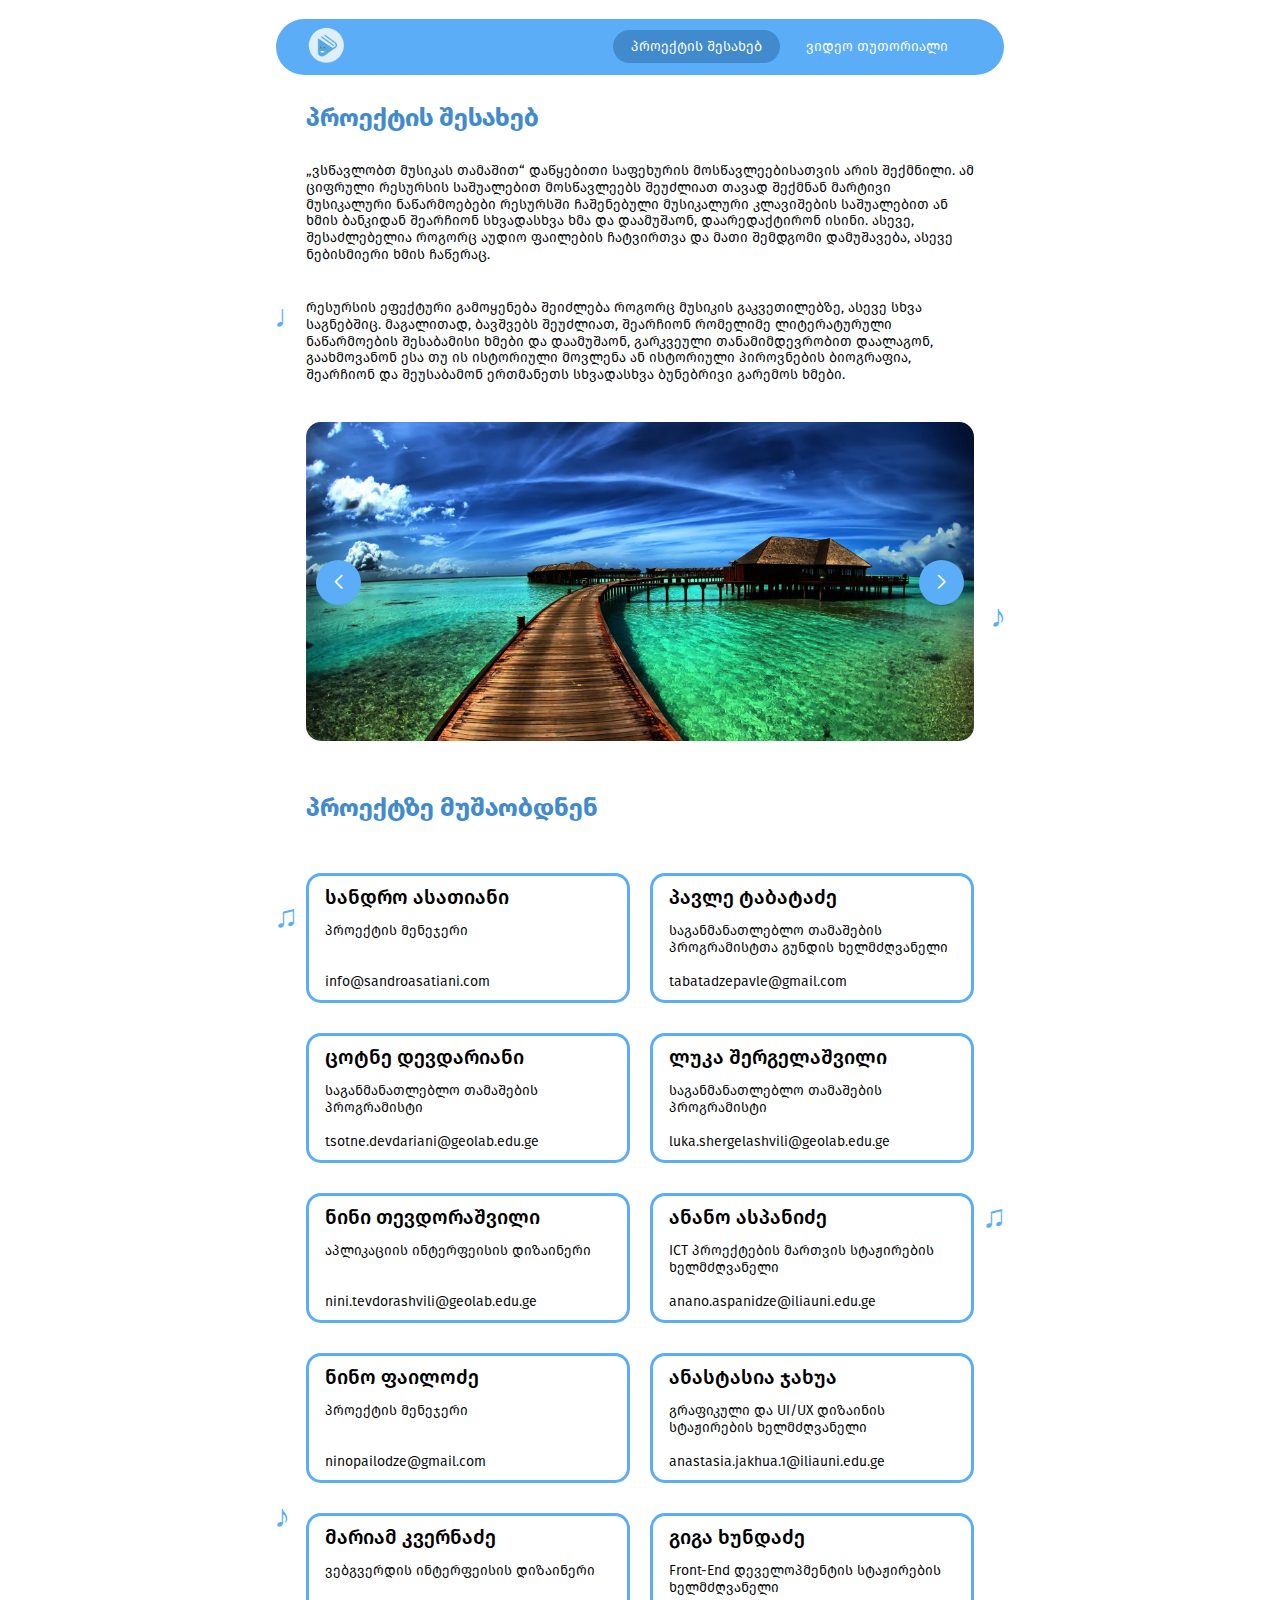
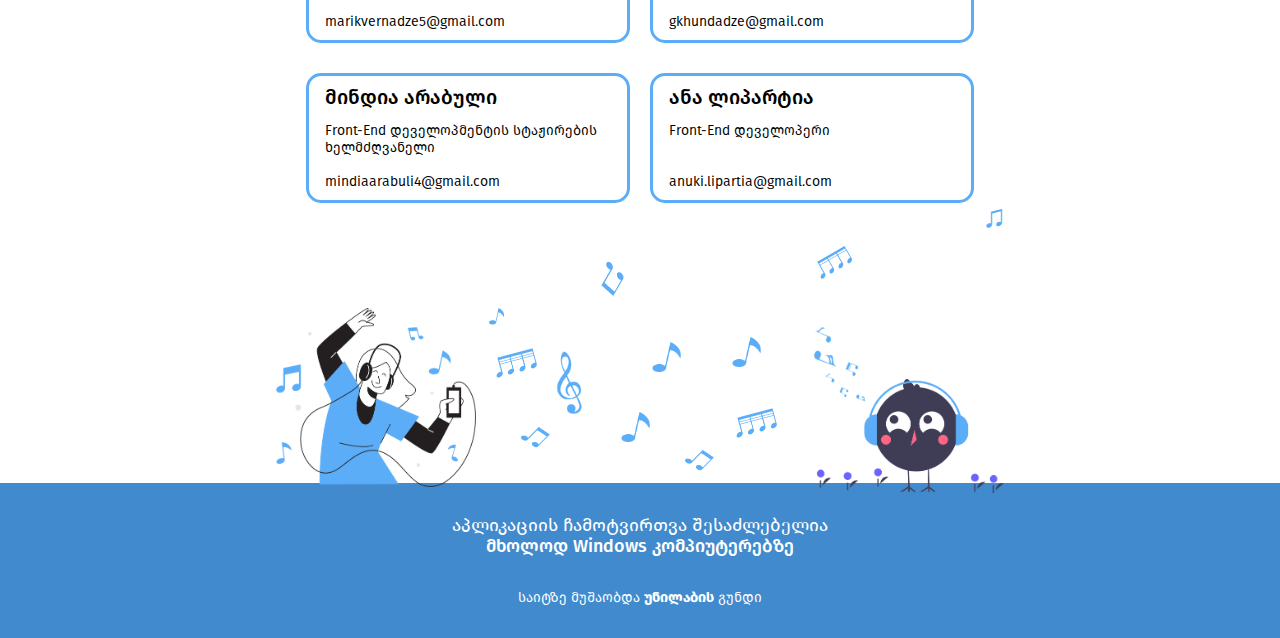
<file: index.html>
<!DOCTYPE html>
<html lang="en">
  <head>
    <meta charset="UTF-8" />
    <meta name="viewport" content="width=device-width, initial-scale=1.0" />
    <title>ვსწავლობთ მუსიკას თამაშით</title>

    <!-- Google Meta Tags -->
    <meta
      name="description"
      content="ამ ციფრული რესურსის საშუალებით მოსწავლეებს შეუძლიათ თავად შექმნან მარტივი მუსიკალური ნაწარმოებები რესურსში ჩაშენებული მუსიკალური კლავიშების საშუალებით."
    />
    <meta
      name="keywords"
      content="ვსწავლობთ მუსიკას თამაშით, მუსიკის გაკვეთილები, მუსიკის გაკვეთილები ბავშვებისთვის, მუსიკის შექმნა კლავიშებით, მუსიკალური კლავიშები, ვსწავლობთ დაკვრას თამაშით, მუსიკალური ნაწარმოების შექმნა, ციფრული რესურსი მუსიკის შესაქმნელად"
    />
    <meta name="author" content="სანდრო ასათიანი" />

    <!-- Facebook Meta Tags -->
    <meta property="og:title" content="ვსწავლობთ მუსიკას თამაშით" />
    <meta
      property="og:description"
      content="ამ ციფრული რესურსის საშუალებით მოსწავლეებს შეუძლიათ თავად შექმნან მარტივი მუსიკალური ნაწარმოებები რესურსში ჩაშენებული მუსიკალური კლავიშების საშუალებით."
    />
    <meta property="og:image" content="./assets/logo.png" />
    <meta property="og:url" content="https://mind1a.github.io/playMusic/" />
    <meta property="og:type" content="website" />

    <!-- Tab Icon -->
    <link rel="apple-touch-icon" sizes="180x180" href="./assets/logo.png" />
    <link rel="icon" type="image/png" sizes="32x32" href="./assets/logo.png" />
    <link rel="icon" type="image/png" sizes="16x16" href="./assets/logo.png" />

    <link
      rel="stylesheet"
      href="https://cdn.jsdelivr.net/npm/swiper@10/swiper-bundle.min.css"
    />
    <link rel="stylesheet" href="./css/global.css" />
  </head>
  <body>
    <header>
      <div class="menu">
        <a href="./index.html" class="logo"
          ><img src="./assets/logo.png" alt="logo"
        /></a>
        <ul class="menu-links">
          <li>
            <a href="./index.html" class="menu-link about-page-btn active"
              >პროექტის შესახებ</a
            >
          </li>
          <li>
            <a class="menu-link tutorial-page-btn">ვიდეო თუთორიალი</a>
          </li>
        </ul>
        <div class="burger-menu-container">
          <div class="burger-btn">
            <img src="./assets/burger-menu-icon.png" alt="Burger Menu" />
          </div>
          <div class="burger-menu">
            <div class="burger-close">
              <img src="./assets/close-icon.png" alt="Close Menu" />
            </div>
            <ul class="burger-links">
              <li>
                <a class="active about-page-btn" href="./index.html"
                  >პროექტის შესახებ</a
                >
              </li>
              <li><a class="tutorial-page-btn">ვიდეო თუთორიალი</a></li>
            </ul>
          </div>
          <div class="overlay"></div>
        </div>
      </div>
    </header>
    <div class="main">
      <ul class="music-notes"></ul>
      <section class="about-project-title">
        <div class="text-container">
          <h2 class="text-container-heading">პროექტის შესახებ</h2>
          <div class="text-container-paragraphs">
            <p class="text-container-paragraph">
              „ვსწავლობთ მუსიკას თამაშით“ დაწყებითი საფეხურის მოსწავლეებისათვის
              არის შექმნილი. ამ ციფრული რესურსის საშუალებით მოსწავლეებს შეუძლიათ
              თავად შექმნან მარტივი მუსიკალური ნაწარმოებები რესურსში ჩაშენებული
              მუსიკალური კლავიშების საშუალებით ან ხმის ბანკიდან შეარჩიონ
              სხვადასხვა ხმა და დაამუშაონ, დაარედაქტირონ ისინი. ასევე,
              შესაძლებელია როგორც აუდიო ფაილების ჩატვირთვა და მათი შემდგომი
              დამუშავება, ასევე ნებისმიერი ხმის ჩაწერაც.
            </p>
            <p class="text-container-paragraph">
              რესურსის ეფექტური გამოყენება შეიძლება როგორც მუსიკის გაკვეთილებზე,
              ასევე სხვა საგნებშიც. მაგალითად, ბავშვებს შეუძლიათ, შეარჩიონ
              რომელიმე ლიტერატურული ნაწარმოების შესაბამისი ხმები და დაამუშაონ,
              გარკვეული თანამიმდევრობით დაალაგონ, გაახმოვანონ ესა თუ ის
              ისტორიული მოვლენა ან ისტორიული პიროვნების ბიოგრაფია, შეარჩიონ და
              შეუსაბამონ ერთმანეთს სხვადასხვა ბუნებრივი გარემოს ხმები.
            </p>
          </div>
        </div>
      </section>
      <section class="about-project-slider">
        <div class="swiper slider">
          <div class="swiper-wrapper"></div>
          <div class="swiper-button-next"></div>
          <div class="swiper-button-prev"></div>
        </div>
      </section>
      <section class="project-team">
        <h2>პროექტზე მუშაობდნენ</h2>
        <div class="project-team-wrapper"></div>
      </section>
      <div class="video-container hide">
        <h2 class="tutotial-heading">ვიდეო თუთორიალი</h2>
        <video class="video" width="1620" height="630" controls>
          <source src="./assets/video-tutorial.mp4" type="video/mp4" />
          Your browser does not support the video tag.
        </video>
      </div>
    </div>
    <div class="video-notes">
      <img class="note" src="./assets/footer/note-3-tab.png" alt="note" />
      <img class="note" src="./assets/footer/note-1-tab.png" alt="note" />
      <img class="note" src="./assets/footer/note-1-tab.png" alt="note" />
      <img class="note" src="./assets/footer/note-key.png" alt="note" />
    </div>
    <footer>
      <div class="footer-images">
        <img src="./assets/footer/girl.png" alt="girl" />
        <div class="notes">
          <img class="note" src="./assets/footer/note-3.png" alt="note" />
          <img class="note" src="./assets/footer/note-1.png" alt="note" />
          <img class="note" src="./assets/footer/note-2.png" alt="note" />
          <img class="note" src="./assets/footer/note-1.png" alt="note" />
          <img class="note" src="./assets/footer/note-3.png" alt="note" />
          <img
            class="note key"
            src="./assets/footer/note-key.png"
            alt="note"
          /><img
            class="note hide"
            src="./assets/footer/note-2.png"
            alt="note"
          />
          <img class="note hide" src="./assets/footer/note-1.png" alt="note" />
          <img
            class="note hide tab"
            src="./assets/footer/note-1-tab.png"
            alt="note"
          />
          <img
            class="note hide tab"
            src="./assets/footer/note-2-tab.png"
            alt="note"
          />
          <img
            class="note hide tab"
            src="./assets/footer/note-3-tab.png"
            alt="note"
          />
        </div>
        <img src="./assets/footer/bird.png" alt="bird" />
      </div>
      <div class="download">
        <div class="windows">
          <h3>ჩამოტვირთე აპლიკაცია</h3>
          <div class="download-btns">
            <a href="#"
              ><button class="download-btn">ჩამოტვირთე (64 bit)</button></a
            >
            <a href="#"
              ><button class="download-btn">ჩამოტვირთე (32 bit)</button></a
            >
          </div>
        </div>
        <p>
          საიტზე მუშაობდა
          <a href="https://unilab.iliauni.edu.ge/" target="_blank">უნილაბის</a>
          გუნდი
        </p>
      </div>
    </footer>
    <script src="./js/app.js"></script>
    <script src="https://cdn.jsdelivr.net/npm/swiper@10/swiper-bundle.min.js"></script>
    <script type="module" src="./js/slider.js"></script>
    <script type="module" src="./js/teamCards.js"></script>
    <script src="./js/notes.js"></script>
  </body>
</html>
</file>
<file: css/global.css>
/* http://meyerweb.com/eric/tools/css/reset/ 
   v2.0 | 20110126
   License: none (public domain)
*/
*,
*::before,
*::after {
  margin: 0;
  padding: 0;
  box-sizing: border-box;
}

html,
body,
div,
span,
applet,
object,
iframe,
h1,
h2,
h3,
h4,
h5,
h6,
p,
blockquote,
pre,
a,
abbr,
acronym,
address,
big,
cite,
code,
del,
dfn,
em,
img,
ins,
kbd,
q,
s,
samp,
small,
strike,
strong,
sub,
sup,
tt,
var,
b,
u,
i,
center,
dl,
dt,
dd,
ol,
ul,
li,
fieldset,
form,
label,
legend,
table,
caption,
tbody,
tfoot,
thead,
tr,
th,
td,
article,
aside,
canvas,
details,
embed,
figure,
figcaption,
footer,
header,
hgroup,
menu,
nav,
output,
ruby,
section,
summary,
time,
mark,
audio,
video {
  margin: 0;
  padding: 0;
  border: 0;
  font-size: 100%;
  font: inherit;
  vertical-align: baseline;
  text-decoration: none;
}

/* HTML5 display-role reset for older browsers */
article,
aside,
details,
figcaption,
figure,
footer,
header,
hgroup,
menu,
nav,
section {
  display: block;
}

body {
  line-height: 1;
}

ol,
ul {
  list-style: none;
}

blockquote,
q {
  quotes: none;
}

blockquote:before,
blockquote:after,
q:before,
q:after {
  content: "";
  content: none;
}

table {
  border-collapse: collapse;
  border-spacing: 0;
}

@font-face {
  font-family: "FiraGO";
  src: url("../fonts/FiraGO-Book.ttf") format("truetype");
  font-weight: 300;
  font-style: normal;
}
@font-face {
  font-family: "FiraGO";
  src: url("../fonts/FiraGO-Regular.ttf") format("truetype");
  font-weight: 350;
  font-style: normal;
}
@font-face {
  font-family: "FiraGO";
  src: url("../fonts/FiraGO-Book.ttf") format("truetype");
  font-weight: 400;
  font-style: normal;
}
@font-face {
  font-family: "FiraGO";
  src: url("../fonts/FiraGO-Medium.ttf") format("truetype");
  font-weight: 500;
  font-style: normal;
}
@font-face {
  font-family: "FiraGO";
  src: url("../fonts/FiraGO-Bold.ttf") format("truetype");
  font-weight: 700;
  font-style: normal;
}
body {
  display: flex;
  justify-content: space-between;
  align-items: center;
  flex-direction: column;
  min-height: 100vh;
}
body .main {
  display: flex;
  justify-content: center;
  align-items: center;
  flex-direction: column;
}
body .main section {
  width: 101.25rem;
}
body .main h2 {
  font-size: 2.813rem;
  font-family: FiraGO;
  font-weight: 700;
  line-height: 3.375rem;
  letter-spacing: 0em;
  text-align: left;
  color: rgb(65, 138, 205);
}
body .main .hide {
  display: none;
}
body .main .music-notes {
  display: flex;
  justify-content: center;
  align-items: center;
  flex-direction: column;
  list-style: none;
  padding: 0;
  margin: 0;
  position: absolute;
  top: 0;
  bottom: 0;
  width: 100%;
  max-width: 114.375rem;
  height: -moz-fit-content;
  height: fit-content;
  z-index: -10;
}
body .main .music-notes .note {
  position: absolute;
  font-size: 5rem;
  color: rgb(91, 173, 248);
  animation: noteMove 1s ease-in-out infinite;
}

@media (max-width: 120rem) {
  body .main section {
    width: 61.875rem;
  }
  body .main h2 {
    font-size: 2.1875rem;
    line-height: 2.62rem;
  }
  body .main .music-notes {
    max-width: 74.375rem;
  }
  body .main .music-notes .note {
    font-size: 4rem;
  }
}
@media (max-width: 80rem) {
  body .main section {
    width: 41.75rem;
  }
  body .main h2 {
    font-size: 1.5625rem;
    line-height: 1.875rem;
  }
  body .main .music-notes {
    max-width: 47rem;
  }
  body .main .music-notes .note {
    font-size: 2rem;
  }
}
@media (max-width: 48rem) {
  body .main section {
    width: 16.875rem;
  }
  body .main h2 {
    font-size: 1rem;
    line-height: 1.2rem;
  }
  body .main .music-notes {
    display: none;
  }
}
header .menu {
  display: flex;
  justify-content: space-between;
  align-items: center;
  background-color: rgb(91, 173, 248);
  width: 114.375rem;
  height: 7.813rem;
  margin: 1.875rem 2.75rem;
  border-radius: 6.25rem;
  padding: 0.625rem 6.313rem;
}
header .menu .burger-menu-container {
  display: none;
}
header .menu ul {
  display: flex;
  justify-content: center;
  align-items: center;
}
header .menu ul li {
  list-style: none;
  margin-right: 2.813rem;
}
header .menu ul li .menu-link {
  width: 18.813rem;
  height: 3.75rem;
  padding: 0.938rem 2.188rem;
  border-radius: 1.25rem;
  gap: 0.625rem;
  color: rgb(255, 255, 255);
  font-family: firaGO;
  font-weight: 500;
  font-size: 1.563rem;
  line-height: 1.875rem;
  text-align: center;
  transition: all 0.3s ease-out;
  cursor: pointer;
}
header .menu ul li .menu-link:hover, header .menu ul li .menu-link.active {
  background-color: rgb(65, 138, 205);
}

@media (max-width: 120rem) {
  header .menu {
    margin: 1rem 2.75rem;
    width: 74.375rem;
    height: 6.25rem;
  }
  header .menu .logo img {
    width: 5.375rem;
    height: 5.5rem;
  }
  header .menu ul li .menu-link {
    width: 13.0625rem;
    height: 3rem;
    font-size: 0.9375rem;
    line-height: 1.125rem;
  }
}
@media (max-width: 80rem) {
  header .menu {
    width: 45.5rem;
    height: 3.5rem;
    margin: 1.1875rem 0;
    padding: 0.5rem 1.875rem;
  }
  header .menu .logo img {
    width: 2.5rem;
    height: 2.56rem;
  }
  header .menu ul li {
    margin-right: 0.5rem;
  }
  header .menu ul li .menu-link {
    width: 10.3125rem;
    height: 1.9375rem;
    padding: 0.5rem 1.125rem;
    font-weight: 400;
    font-size: 0.875rem;
    line-height: 1.05rem;
  }
}
@media (max-width: 48rem) {
  header .menu {
    width: 18.75rem;
    height: 1.8125rem;
    margin: 0.8125rem 0;
    padding: 0.3125rem 0.875rem;
  }
  header .menu .burger-menu-container {
    display: block;
  }
  header .menu .burger-menu-container .burger-btn:hover {
    cursor: pointer;
  }
  header .menu .burger-menu-container .burger-menu {
    display: flex;
    justify-content: center;
    align-items: center;
    display: none;
    flex-direction: column;
    position: relative;
    top: 5rem;
    right: -0.1rem;
    width: 16.5625rem;
    height: 12.8125rem;
    background-color: rgb(65, 138, 205);
    color: rgb(255, 255, 255);
    border-radius: 6px 15px 6px 6px;
    z-index: 1000;
    animation: showBurgerMenu 0.5s;
  }
  header .menu .burger-menu-container .burger-menu .burger-close {
    position: absolute;
    top: 1.25rem;
    right: 1.25rem;
    cursor: pointer;
  }
  header .menu .burger-menu-container .burger-menu .burger-links {
    display: flex;
    justify-content: center;
    align-items: center;
    flex-direction: column;
    gap: 1.06rem;
  }
  header .menu .burger-menu-container .burger-menu .burger-links li a {
    display: flex;
    justify-content: center;
    align-items: center;
    width: 12.3125rem;
    height: 2.5rem;
    text-align: center;
    color: rgb(255, 255, 255);
    border-radius: 0.375rem;
    background-color: transparent;
    color: inherit;
    font: FiraGo;
    font-weight: 500;
    font-size: 1rem;
    line-height: 1.2rem;
    cursor: pointer;
    transition: all 0.3s ease-out;
  }
  header .menu .burger-menu-container .burger-menu .burger-links li a.active {
    background-color: rgb(255, 255, 255);
    color: rgb(65, 138, 205);
  }
  header .menu .burger-menu-container .burger-menu .burger-links li a:hover {
    background-color: rgb(86, 168, 221);
    color: rgb(255, 255, 255);
  }
  header .menu .burger-menu-container .overlay {
    position: fixed;
    top: 0;
    left: 0;
    width: 100%;
    height: 100%;
    background-color: rgba(0, 0, 0, 0.5);
    z-index: 999;
    display: none;
  }
  header .menu .logo img {
    width: 1.25rem;
    height: 1.28rem;
  }
  header .menu ul.menu-links {
    display: none;
  }
}
.about-project-title {
  margin: 2.688rem 3.063rem;
}
.about-project-title .text-container .text-container-paragraphs {
  display: flex;
  justify-content: center;
  align-items: center;
  margin-top: 2.563rem;
  gap: 3.938rem;
}
.about-project-title .text-container .text-container-paragraphs .text-container-paragraph {
  width: 48.938rem;
  height: 14.688rem;
  font-family: FiraGO;
  font-size: 1.563rem;
  font-weight: 300;
  line-height: 1.875rem;
  letter-spacing: 0em;
  text-align: left;
  color: rgb(0, 0, 0);
}
.about-project-title .text-container .text-container-paragraphs .text-container-paragraph:nth-child(2) {
  width: 48.375rem;
}

.slider.swiper {
  width: 100%;
  height: 47.25rem;
  border-radius: 1.875rem;
  margin-bottom: 4.563rem;
}
.slider.swiper .swiper-slide {
  display: flex;
  justify-content: center;
  align-items: center;
  text-align: center;
  background: rgb(255, 255, 255);
}
.slider.swiper .swiper-slide img {
  display: block;
  width: 100%;
  -o-object-fit: cover;
     object-fit: cover;
}
.slider.swiper .swiper-button-prev,
.slider.swiper .swiper-button-next {
  width: 5.625rem;
  height: 5.625rem;
  background-color: rgb(91, 173, 248);
  border-radius: 6.25rem;
  transition: all 0.3s ease-out;
  font-weight: 700;
}
.slider.swiper .swiper-button-prev::after,
.slider.swiper .swiper-button-next::after {
  position: absolute;
  font-size: 2.25rem;
  color: rgb(255, 255, 255);
}
.slider.swiper .swiper-button-prev.swiper-button-prev::after,
.slider.swiper .swiper-button-next.swiper-button-prev::after {
  left: 2.031rem;
}
.slider.swiper .swiper-button-prev.swiper-button-next::after,
.slider.swiper .swiper-button-next.swiper-button-next::after {
  right: 2.031rem;
}
.slider.swiper .swiper-button-prev:hover,
.slider.swiper .swiper-button-next:hover {
  background-color: rgb(65, 138, 205);
}

.project-team {
  margin-bottom: 4.188rem;
}
.project-team h2 {
  margin-bottom: 2.75rem;
}
.project-team .project-team-wrapper {
  width: 61.198rem;
  display: grid;
  grid-template-columns: repeat(3, 1fr);
  -moz-column-gap: 4.375rem;
       column-gap: 4.375rem;
  row-gap: 3.5rem;
}
.project-team .project-team-wrapper .card {
  display: flex;
  justify-content: space-between;
  align-items: left;
  flex-direction: column;
  width: 30.813rem;
  height: 11.875rem;
  border: 0.25rem solid rgb(91, 173, 248);
  border-radius: 0.938rem;
  padding: 1.438rem 1.75rem;
  font-family: FiraGO;
  color: rgb(0, 0, 0);
}
.project-team .project-team-wrapper .card:hover {
  cursor: pointer;
}
.project-team .project-team-wrapper .card .card-header h3 {
  font-size: 1.875rem;
  line-height: 2.25rem;
  font-weight: 500;
  margin-bottom: 0.5rem;
}
.project-team .project-team-wrapper .card .card-header p {
  font-size: 1.25rem;
  line-height: 1.5rem;
  font-weight: 350;
}
.project-team .project-team-wrapper .card .email {
  font-size: 1.25rem;
  line-height: 1.5rem;
  font-weight: 300;
}

@media (max-width: 120rem) {
  .about-project-title {
    margin: 2.125rem 3.063rem;
  }
  .about-project-title .text-container .text-container-paragraphs {
    margin-top: 1.25rem;
    gap: 2.938rem;
  }
  .about-project-title .text-container .text-container-paragraphs .text-container-paragraph {
    width: 29.375rem;
    height: 9rem;
    font-size: 0.9375rem;
    line-height: 1.125rem;
  }
  .about-project-title .text-container .text-container-paragraphs .text-container-paragraph:nth-child(2) {
    width: 29.375rem;
  }
  .slider.swiper {
    height: 28.5625rem;
    margin-bottom: 3.44rem;
  }
  .slider.swiper .swiper-button-prev,
  .slider.swiper .swiper-button-next {
    width: 2.8125rem;
    height: 2.8125rem;
  }
  .slider.swiper .swiper-button-prev::after,
  .slider.swiper .swiper-button-next::after {
    font-size: 0.875rem;
  }
  .slider.swiper .swiper-button-prev.swiper-button-prev::after, .slider.swiper .swiper-button-prev.swiper-button-next::after,
  .slider.swiper .swiper-button-next.swiper-button-prev::after,
  .slider.swiper .swiper-button-next.swiper-button-next::after {
    left: auto;
    right: auto;
  }
  .project-team {
    margin-bottom: 3.35rem;
  }
  .project-team h2 {
    margin-bottom: 1.875rem;
  }
  .project-team .project-team-wrapper {
    grid-template-columns: repeat(2, 1fr);
    -moz-column-gap: 3.2rem;
         column-gap: 3.2rem;
    row-gap: 1.563rem;
  }
  .project-team .project-team-wrapper .card {
    flex-direction: column;
    width: 29.3125rem;
    height: 8.3125rem;
    border: 0.125rem solid rgb(91, 173, 248);
    border-radius: 0.938rem;
    padding: 0.9rem 1.1rem;
    font-family: FiraGO;
    color: rgb(0, 0, 0);
  }
  .project-team .project-team-wrapper .card .card-header h3 {
    font-size: 1.4375rem;
    line-height: 1.725rem;
    margin-bottom: 0.75rem;
  }
  .project-team .project-team-wrapper .card .card-header p {
    font-size: 0.9375rem;
    line-height: 1.125rem;
  }
  .project-team .project-team-wrapper .card .email {
    font-size: 0.9375rem;
    line-height: 1.125rem;
  }
}
@media (max-width: 80rem) {
  .about-project-title {
    margin: 0.5625rem 3.063rem;
  }
  .about-project-title .text-container .text-container-paragraphs {
    flex-direction: column;
    justify-content: space-between;
    height: 13.8125rem;
    margin-top: 1.875rem;
    gap: 0;
  }
  .about-project-title .text-container .text-container-paragraphs .text-container-paragraph {
    width: 100%;
    height: auto;
    font-size: 0.875rem;
    line-height: 1.05rem;
  }
  .about-project-title .text-container .text-container-paragraphs .text-container-paragraph:nth-child(2) {
    width: 100%;
    margin-top: 0;
  }
  .slider.swiper {
    height: 19.9494rem;
    margin-top: 1.8125rem;
    margin-bottom: 3.25rem;
    border-radius: 0.9375rem;
  }
  .project-team h2 {
    margin-bottom: 3.125rem;
  }
  .project-team .project-team-wrapper {
    width: 41.75rem;
    -moz-column-gap: 1.25rem;
         column-gap: 1.25rem;
    row-gap: 1.875rem;
  }
  .project-team .project-team-wrapper .card {
    flex-direction: column;
    width: 20.25rem;
    height: 8.125rem;
    border: 0.1875rem solid rgb(91, 173, 248);
    border-radius: 0.938rem;
    padding: 0.5625rem 1rem;
    font-family: FiraGO;
    color: rgb(0, 0, 0);
  }
  .project-team .project-team-wrapper .card .card-header h3 {
    font-size: 1.25rem;
    line-height: 1.5rem;
    margin-bottom: 0.875rem;
  }
  .project-team .project-team-wrapper .card .card-header p {
    font-size: 0.875rem;
    line-height: 1.05rem;
    font-weight: 400;
  }
  .project-team .project-team-wrapper .card .email {
    font-size: 0.875rem;
    line-height: 1.05rem;
  }
}
@media (max-width: 48rem) {
  .about-project-title {
    margin: 0.125rem 1rem;
  }
  .about-project-title .text-container .text-container-paragraphs {
    height: 29.75rem;
    margin-top: 0.6875rem;
  }
  .about-project-title .text-container .text-container-paragraphs .text-container-paragraph {
    font-size: 0.8125rem;
    line-height: 1.0625rem;
  }
  .slider.swiper {
    height: 8.75rem;
    margin-top: 1rem;
    margin-bottom: 1.1875rem;
    border-radius: 0.375rem;
  }
  .slider.swiper .swiper-button-prev,
  .slider.swiper .swiper-button-next {
    top: 5.2rem;
    width: 1.0625rem;
    height: 1.0625rem;
  }
  .slider.swiper .swiper-button-prev::after,
  .slider.swiper .swiper-button-next::after {
    font-size: 0.375rem;
  }
  .project-team h2 {
    margin-bottom: 1rem;
  }
  .project-team .project-team-wrapper {
    width: 16.875rem;
    grid-template-columns: 1fr;
    row-gap: 1.25rem;
  }
  .project-team .project-team-wrapper .card {
    flex-direction: column;
    width: 16.8125rem;
    height: 5.75rem;
    border: 0.125rem solid rgb(91, 173, 248);
    border-radius: 0.938rem;
    padding: 0.875rem 1rem 0.5625 1rem;
    font-family: FiraGO;
    color: rgb(0, 0, 0);
    border-radius: 0.375rem;
  }
  .project-team .project-team-wrapper .card .card-header h3 {
    font-size: 0.875rem;
    line-height: 1.05rem;
    margin-bottom: 0.5rem;
  }
  .project-team .project-team-wrapper .card .card-header p {
    font-size: 0.625rem;
    line-height: 0.75rem;
  }
  .project-team .project-team-wrapper .card .email {
    font-size: 0.625rem;
    line-height: 0.75rem;
  }
}
.video-container .tutotial-heading {
  margin-top: 2.688rem;
}
.video-container video {
  margin: 2.813rem 0;
}

.video-notes {
  display: none;
  visibility: hidden;
  height: 0;
}

@media (max-width: 120rem) {
  .video-container .tutotial-heading {
    margin-top: 2.125rem;
  }
  .video-container video {
    margin: 2rem 0;
    width: 61.25rem;
    height: 24.375rem;
  }
}
@media (max-width: 80rem) {
  .video-container .tutotial-heading {
    margin-top: 0.5625rem;
  }
  .video-container video {
    margin: 1.75rem 0;
    width: 41.75rem;
    height: 18.8125rem;
  }
}
@media (max-width: 48rem) {
  .video-container .tutotial-heading {
    margin-top: 0.125rem;
  }
  .video-container video {
    margin: 0.75rem 0;
    width: 16.875rem;
    height: 8.7438rem;
  }
  .video-notes {
    visibility: visible;
    width: 16.875rem;
    height: 9rem;
  }
  .video-notes .note {
    position: relative;
  }
  .video-notes .note:nth-child(1) {
    top: 2rem;
    left: 0.875rem;
    height: auto;
  }
  .video-notes .note:nth-child(2) {
    left: 4rem;
    height: 1.2rem;
  }
  .video-notes .note:nth-child(3) {
    top: 4rem;
    left: 7rem;
    height: auto;
  }
  .video-notes .note:nth-child(4) {
    top: 0.875rem;
    left: 10rem;
    height: 1.5rem;
  }
}
footer {
  display: flex;
  justify-content: center;
  align-items: center;
  flex-direction: column;
  width: 100%;
}
footer .footer-images {
  display: flex;
  justify-content: space-between;
  align-items: center;
  width: 101.25rem;
  margin-top: 0.438rem;
  margin-bottom: -1.563rem;
  z-index: 100;
  gap: 4.375rem;
}
footer .footer-images .notes {
  position: relative;
  width: 100%;
  height: 27rem;
}
footer .footer-images .notes .note {
  position: absolute;
}
footer .footer-images .notes .note:nth-child(1) {
  top: 1.875rem;
  left: 0;
}
footer .footer-images .notes .note:nth-child(2) {
  top: 15rem;
  left: 0.75rem;
}
footer .footer-images .notes .note:nth-child(3) {
  top: 18.75rem;
  left: 10rem;
}
footer .footer-images .notes .note:nth-child(4) {
  top: 5rem;
  left: 16.875rem;
}
footer .footer-images .notes .note:nth-child(5) {
  top: 16.875rem;
  left: 21.125rem;
}
footer .footer-images .notes .note:nth-child(6) {
  top: 7.5rem;
  left: 28.5rem;
}
footer .footer-images .notes .note.hide {
  display: none;
}
footer .download {
  display: flex;
  justify-content: space-evenly;
  align-items: center;
  flex-direction: column;
  width: 100%;
  height: 20.875rem;
  background-color: rgb(65, 138, 205);
  font-family: firaGO;
  font-weight: 500;
  font-size: 1.875rem;
  line-height: 2.25rem;
  color: rgb(255, 255, 255);
}
footer .download .windows {
  text-align: center;
}
footer .download .windows h3 {
  line-height: 3.25rem;
}
footer .download .windows h3 span {
  display: block;
  font-weight: 500;
}
footer .download .download-btns {
  display: flex;
  justify-content: center;
  align-items: center;
  gap: 4.375rem;
  margin-top: 2rem;
}
footer .download .download-btns .download-btn {
  width: 16.875rem;
  height: 4.625rem;
  border: none;
  border-radius: 1.25rem;
  padding: 1.563rem 2.188rem;
  font-family: firaGO;
  font-size: 1.25rem;
  font-weight: 500;
  line-height: 1.5rem;
  background-color: rgb(255, 255, 255);
  color: rgb(7, 0, 47);
  cursor: pointer;
  transition: all 0.3s ease-out;
}
footer .download .download-btns .download-btn:hover {
  background-color: rgb(91, 173, 248);
}
footer .download p {
  font-weight: 400;
  font-size: 1.25rem;
  line-height: 1.5rem;
}
footer .download p a {
  color: rgb(255, 255, 255);
  font-weight: 700;
}

@media (max-width: 120rem) {
  footer .footer-images {
    width: 74.375rem;
    margin-top: 0.438rem;
    gap: 2.5625rem;
  }
  footer .footer-images > img {
    width: 20.79rem;
  }
  footer .footer-images .notes {
    height: 20.79rem;
  }
  footer .footer-images .notes .note {
    position: absolute;
  }
  footer .footer-images .notes .note:nth-child(1) {
    top: 1rem;
    left: 0;
  }
  footer .footer-images .notes .note:nth-child(2) {
    top: 10.5rem;
    left: 0.5rem;
  }
  footer .footer-images .notes .note:nth-child(3) {
    top: 13.19rem;
    left: 8.125rem;
  }
  footer .footer-images .notes .note:nth-child(4) {
    top: 3.813rem;
    left: 14.25rem;
  }
  footer .footer-images .notes .note:nth-child(5) {
    top: 12.44rem;
    left: 18.06rem;
  }
  footer .footer-images .notes .note:nth-child(6) {
    top: 5.63rem;
    left: 24.44rem;
  }
  footer .download {
    height: 14rem;
    font-size: 1.5625rem;
    line-height: 2.5rem;
    font-weight: 350;
  }
  footer .download .download-btns {
    gap: 2.375rem;
    margin-top: 1rem;
  }
  footer .download .download-btns .download-btn {
    width: 13.0625rem;
    height: 3rem;
    font-size: 0.9375rem;
    line-height: 1.125rem;
    padding: 0.625rem;
  }
  footer .download p {
    font-size: 0.9375rem;
    line-height: 1.125rem;
  }
}
@media (max-width: 80rem) {
  footer .footer-images {
    width: 45.5rem;
    margin-top: 2.8125rem;
    gap: 1rem;
    margin-bottom: -0.625rem;
  }
  footer .footer-images > img {
    width: 12.5rem;
  }
  footer .footer-images .notes {
    height: 11.147rem;
  }
  footer .footer-images .notes .note {
    position: absolute;
    height: 30px;
  }
  footer .footer-images .notes .note.key {
    height: 66.41px;
  }
  footer .footer-images .notes .note.hide {
    display: block;
  }
  footer .footer-images .notes .note.tab {
    height: initial;
  }
  footer .footer-images .notes .note:nth-child(1) {
    top: 2.5rem;
    left: 0;
  }
  footer .footer-images .notes .note:nth-child(2) {
    top: 6.5rem;
    left: 8.06rem;
  }
  footer .footer-images .notes .note:nth-child(3) {
    top: 7.06rem;
    left: 1.75rem;
  }
  footer .footer-images .notes .note:nth-child(4) {
    top: 2.125rem;
    left: 10rem;
  }
  footer .footer-images .notes .note:nth-child(5) {
    top: 6.25rem;
    left: 15rem;
  }
  footer .footer-images .notes .note:nth-child(6) {
    top: 2.625rem;
    left: 3.5rem;
  }
  footer .footer-images .notes .note:nth-child(7) {
    top: 8.5rem;
    left: 12rem;
  }
  footer .footer-images .notes .note:nth-child(8) {
    top: 1.81rem;
    left: 15rem;
  }
  footer .footer-images .notes .note:nth-child(9) {
    top: 0rem;
    left: -0.19rem;
  }
  footer .footer-images .notes .note:nth-child(10) {
    top: -2.94rem;
    left: 6.81rem;
  }
  footer .footer-images .notes .note:nth-child(11) {
    top: -3.875rem;
    left: 20.31rem;
  }
  footer .download {
    height: 9.6875rem;
    font-size: 1.125rem;
    line-height: 1.35rem;
  }
  footer .download .windows h3 {
    line-height: 1.35rem;
  }
  footer .download .download-btns {
    gap: 1.5rem;
    margin-top: 0.2rem;
  }
  footer .download .download-btns .download-btn {
    width: 11rem;
    height: 2.5rem;
    font-size: 0.875rem;
    line-height: 1.05rem;
    padding: 0.2rem;
    margin-top: 0.625rem;
  }
  footer .download p {
    font-size: 0.875rem;
    line-height: 1.055rem;
  }
}
@media (max-width: 48rem) {
  footer .footer-images {
    width: 19.25rem;
    margin-top: 2.125rem;
    gap: 2rem;
    margin-bottom: -0.375rem;
  }
  footer .footer-images > img {
    width: 7.5rem;
  }
  footer .footer-images .notes {
    height: 7.2rem;
  }
  footer .footer-images .notes .note {
    height: 1rem;
  }
  footer .footer-images .notes .note:nth-child(3) {
    height: 1.375rem;
  }
  footer .footer-images .notes .note:nth-child(9) {
    height: 0.625rem;
    transform: scaleX(-1);
  }
  footer .footer-images .notes .note:nth-child(11) {
    height: 1rem;
    transform: scaleX(-1);
  }
  footer .footer-images .notes .note:nth-child(1), footer .footer-images .notes .note:nth-child(4), footer .footer-images .notes .note:nth-child(6), footer .footer-images .notes .note:nth-child(7), footer .footer-images .notes .note:nth-child(8), footer .footer-images .notes .note:nth-child(10) {
    display: none;
  }
  footer .footer-images .notes .note:nth-child(1) {
    top: 2.5rem;
    left: 0;
  }
  footer .footer-images .notes .note:nth-child(2) {
    top: -0.8125rem;
    left: -9.125rem;
  }
  footer .footer-images .notes .note:nth-child(3) {
    top: -1.125rem;
    left: 0rem;
  }
  footer .footer-images .notes .note:nth-child(4) {
    top: 2.125rem;
    left: 10rem;
  }
  footer .footer-images .notes .note:nth-child(5) {
    top: 0.84rem;
    left: 7rem;
  }
  footer .footer-images .notes .note:nth-child(6) {
    top: 2.625rem;
    left: 3.5rem;
  }
  footer .footer-images .notes .note:nth-child(7) {
    top: 8.5rem;
    left: 12rem;
  }
  footer .footer-images .notes .note:nth-child(8) {
    top: 1.81rem;
    left: 15rem;
  }
  footer .footer-images .notes .note:nth-child(9) {
    top: -2rem;
    left: -4.285rem;
  }
  footer .footer-images .notes .note:nth-child(10) {
    top: -2.94rem;
    left: 6.81rem;
  }
  footer .footer-images .notes .note:nth-child(11) {
    top: 4.45rem;
    left: 0.44rem;
  }
  footer .download {
    height: 5.75rem;
    font-size: 0.75rem;
    line-height: 0.75rem;
  }
  footer .download .windows h3 {
    line-height: 0.75rem;
  }
  footer .download .download-btns {
    gap: 1rem;
    margin-top: 0.1rem;
  }
  footer .download .download-btns .download-btn {
    width: 8rem;
    height: 1.5rem;
    font-size: 0.625rem;
    line-height: 0.75rem;
    padding: 0.1rem;
    margin-top: 0.5rem;
  }
  footer .download p {
    font-size: 0.625rem;
    line-height: 0.75rem;
  }
}
@keyframes noteMove {
  0%, 100% {
    transform: translate3d(0, -10px, 0);
  }
  50% {
    transform: translate3d(0, 10px, 0);
  }
}
@keyframes showBurgerMenu {
  0% {
    opacity: 0;
  }
  100% {
    opacity: 1;
  }
}/*# sourceMappingURL=global.css.map */
</file>
